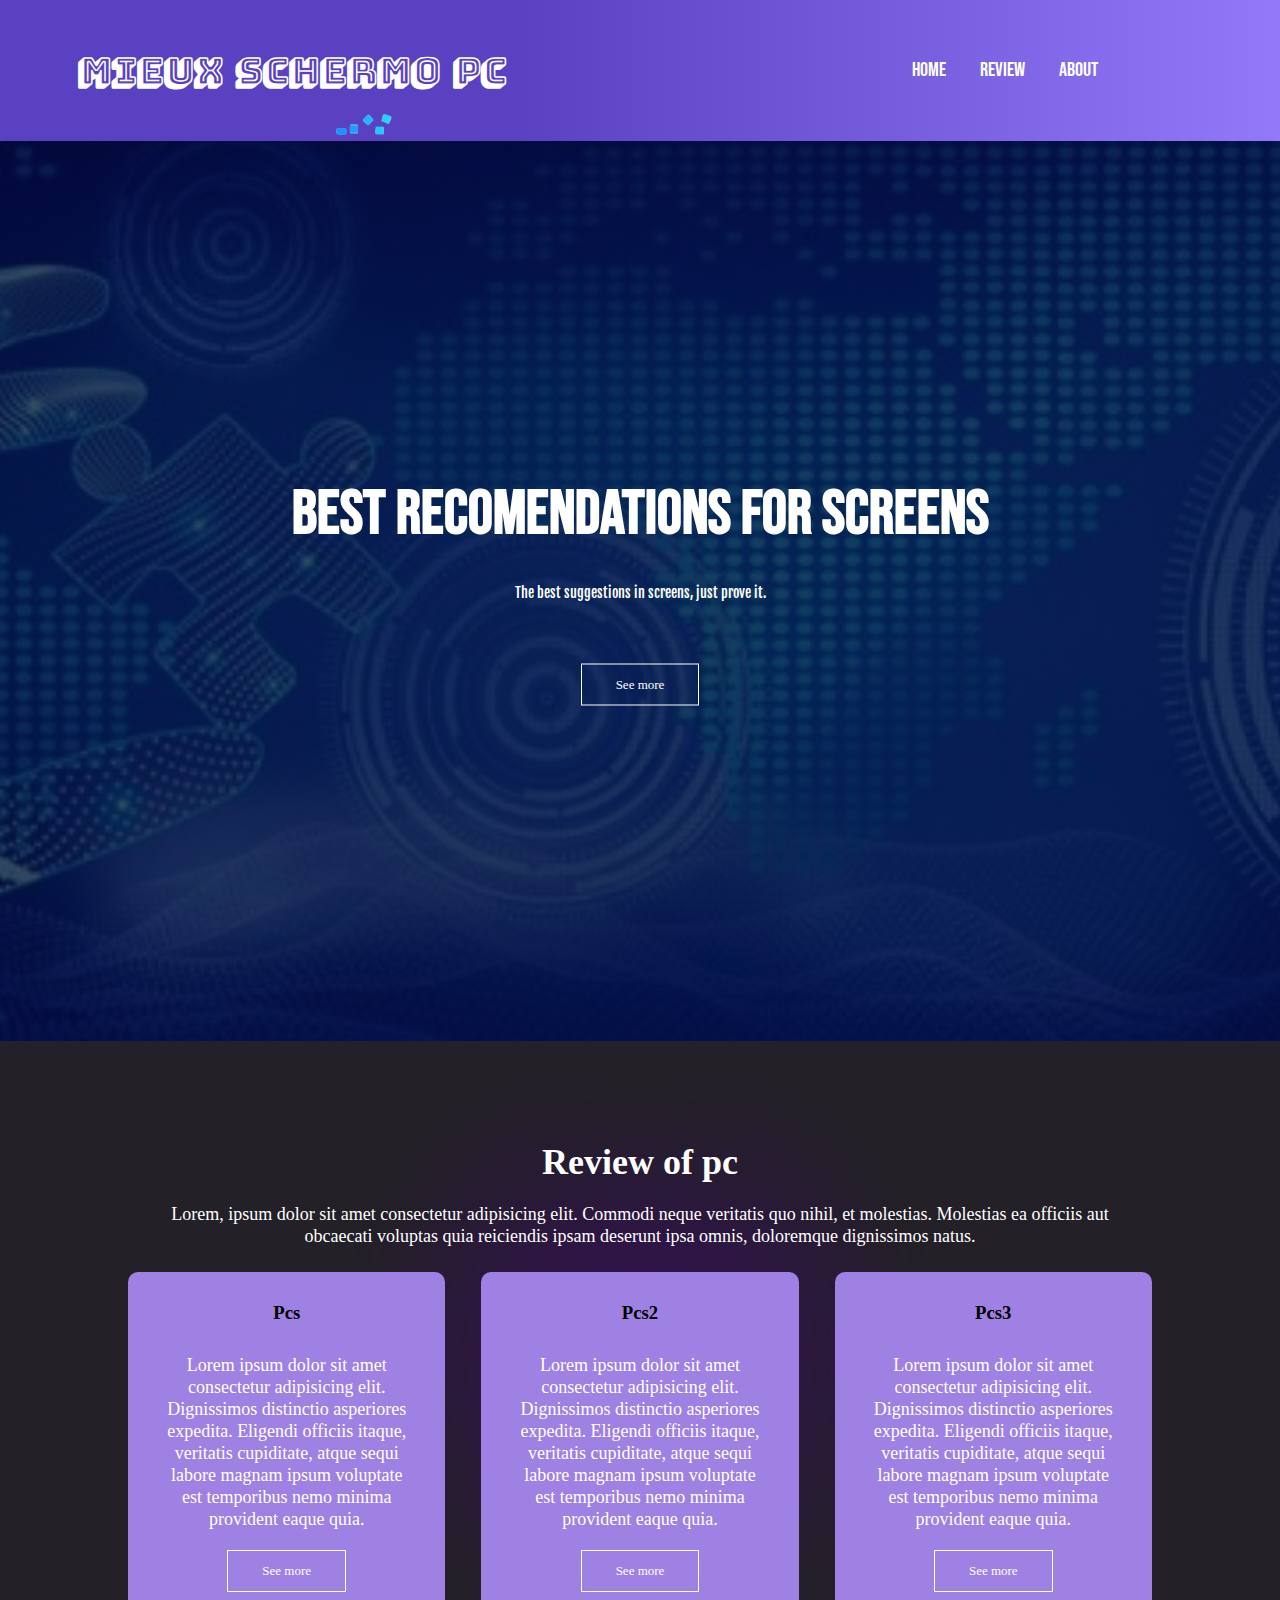
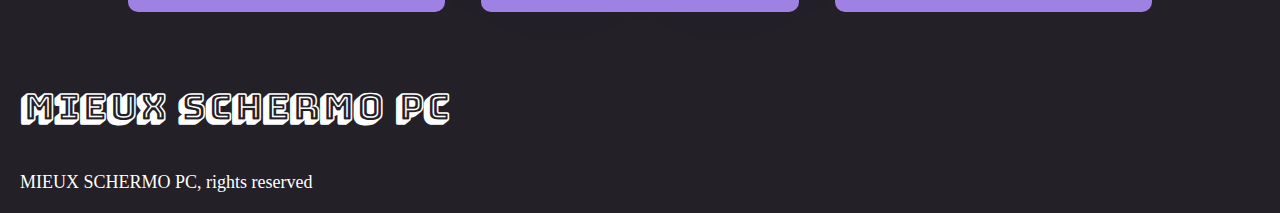
<file: index.html>
<!DOCTYPE html>
<html>
  <head>
    <meta name="viewport" content="with=device-width, initial-scale=1.0" />
    <title>Best suggestions for pc screens</title>
    <link rel="stylesheet" href="styleHome.css" />
    <link rel="preconnect" href="https://fonts.googleapis.com" />
    <link rel="preconnect" href="https://fonts.gstatic.com" crossorigin />
    <link
      rel="stylesheet"
      href="https://cdnjs.cloudflare.com/ajax/libs/font-awesome/4.7.0/css/font-awesome.min.css"
    />
    <link
      href="https://fonts.googleapis.com/css2?family=Bungee+Shade&display=swap"
      rel="stylesheet"
    />
    <link
      href="https://fonts.googleapis.com/css2?family=Bebas+Neue&display=swap"
      rel="stylesheet"
    />
    <link
      href="https://fonts.googleapis.com/css2?family=Fjalla+One&display=swap"
      rel="stylesheet"
    />
  </head>
  <body>
    <header>
      <nav>
        <h1 class="nav_title">MIEUX SCHERMO PC</h1>
        <div class="logo">
          <img
            src="logo.png"
            class="nav-logo"
            style="height: 160px; width: 200px"
          />
          <img
            src="loader2.gif"
            class="nav-gif"
            style="margin-left: -215px; margin-bottom: 40px"
          />
        </div>
        <div class="nav-links" id="navLinks">
          <i class="fa fa-times" onclick="hideMenu()"></i>
          <ul>
            <li><a href="index.html">HOME</a></li>
            <li><a href="review.html">REVIEW</a></li>
            <li><a href="about.html">ABOUT</a></li>
          </ul>
        </div>
        <i class="fa fa-bars" onclick="showMenu()"></i>
      </nav>
      <div class="header">
        <div class="text-box">
          <h1>Best Recomendations for Screens</h1>
          <p>The best suggestions in screens, just prove it.</p>
          <a href="" class="head-btn">See more</a>
        </div>
      </div>
    </header>

    <!-- HOME -->
    <main>
      <div class="review">
        <h1>Review of pc</h1>
        <p>
          Lorem, ipsum dolor sit amet consectetur adipisicing elit. Commodi
          neque veritatis quo nihil, et molestias. Molestias ea officiis aut
          obcaecati voluptas quia reiciendis ipsam deserunt ipsa omnis,
          doloremque dignissimos natus.
        </p>

        <div class="row">
          <div class="review-col">
            <h3>Pcs</h3>
            <p>
              Lorem ipsum dolor sit amet consectetur adipisicing elit.
              Dignissimos distinctio asperiores expedita. Eligendi officiis
              itaque, veritatis cupiditate, atque sequi labore magnam ipsum
              voluptate est temporibus nemo minima provident eaque quia.
            </p>
            <a href="" class="main-btn">See more</a>
          </div>
          <div class="review-col">
            <h3>Pcs2</h3>
            <p>
              Lorem ipsum dolor sit amet consectetur adipisicing elit.
              Dignissimos distinctio asperiores expedita. Eligendi officiis
              itaque, veritatis cupiditate, atque sequi labore magnam ipsum
              voluptate est temporibus nemo minima provident eaque quia.
            </p>
            <a href="" class="main-btn">See more</a>
          </div>
          <div class="review-col">
            <h3>Pcs3</h3>
            <p>
              Lorem ipsum dolor sit amet consectetur adipisicing elit.
              Dignissimos distinctio asperiores expedita. Eligendi officiis
              itaque, veritatis cupiditate, atque sequi labore magnam ipsum
              voluptate est temporibus nemo minima provident eaque quia.
            </p>
            <a href="" class="main-btn">See more</a>
          </div>
        </div>
      </div>
    </main>

    <footer>
      <div>
        <h1 class="nav_title">MIEUX SCHERMO PC</h1>
        <p>MIEUX SCHERMO PC, rights reserved</p>
      </div>
    </footer>
  </body>
</html>
</file>
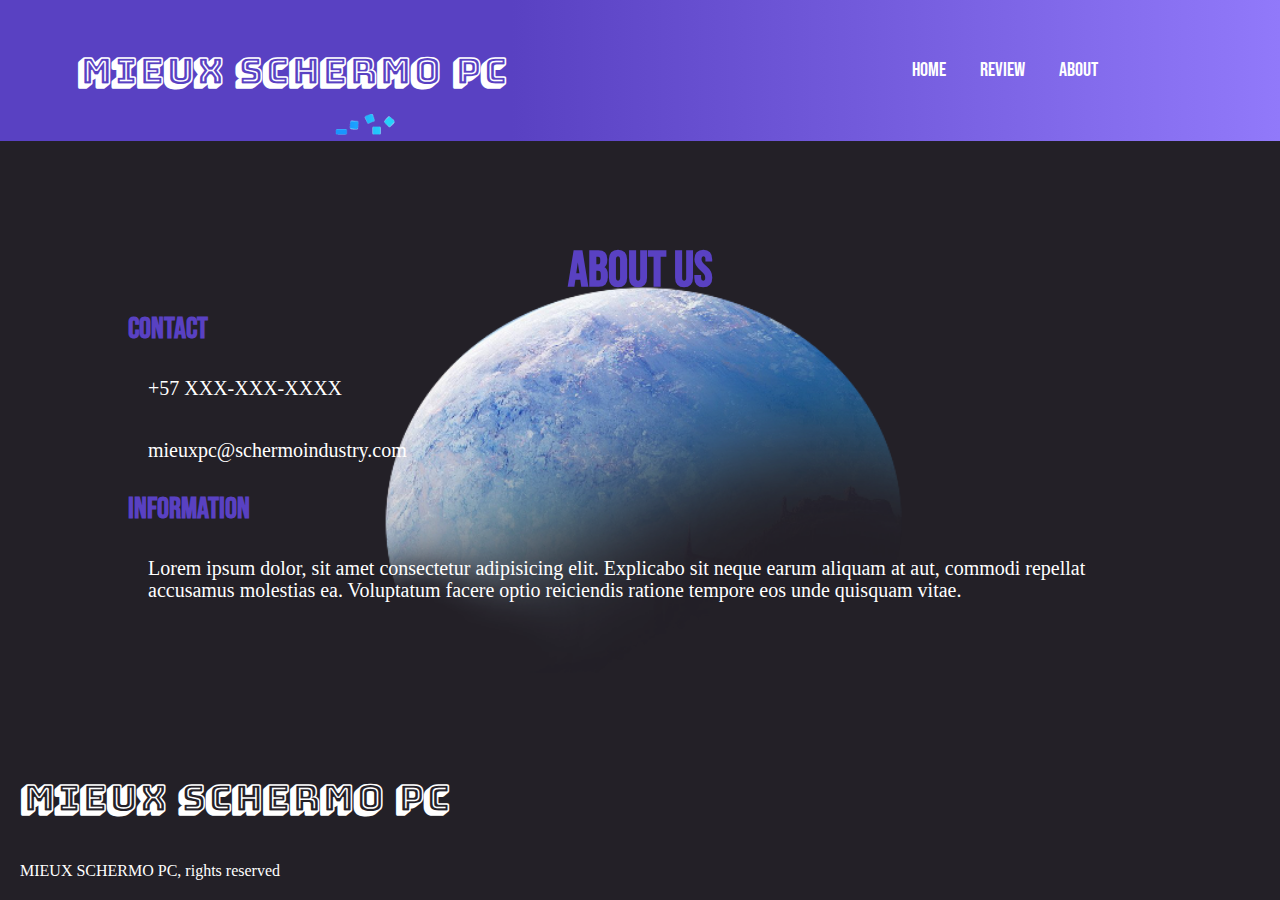
<file: about.html>
<!DOCTYPE html>
<html>
  <head>
    <meta name="viewport" content="with=device-width, initial-scale=1.0" />
    <title>Best suggestions for pc screens</title>
    <link rel="stylesheet" href="styleAbout.css" />
    <link rel="preconnect" href="https://fonts.googleapis.com" />
    <link rel="preconnect" href="https://fonts.gstatic.com" crossorigin />
    <link
      rel="stylesheet"
      href="https://cdnjs.cloudflare.com/ajax/libs/font-awesome/4.7.0/css/font-awesome.min.css"
    />
    <link
      href="https://fonts.googleapis.com/css2?family=Bungee+Shade&display=swap"
      rel="stylesheet"
    />
    <link
      href="https://fonts.googleapis.com/css2?family=Bebas+Neue&display=swap"
      rel="stylesheet"
    />
    <link
      href="https://fonts.googleapis.com/css2?family=Fjalla+One&display=swap"
      rel="stylesheet"
    />
  </head>
  <body>
    <header>
      <nav>
        <h1 class="nav_title">MIEUX SCHERMO PC</h1>
        <div class="logo">
          <img
            src="logo.png"
            class="nav-logo"
            style="height: 160px; width: 200px"
          />
          <img
            src="loader2.gif"
            class="nav-gif"
            style="margin-left: -215px; margin-bottom: 40px"
          />
        </div>
        <div class="nav-links" id="navLinks">
          <i class="fa fa-times" onclick="hideMenu()"></i>
          <ul>
            <li><a href="index.html">HOME</a></li>
            <li><a href="review.html">REVIEW</a></li>
            <li><a href="about.html">ABOUT</a></li>
          </ul>
        </div>
        <i class="fa fa-bars" onclick="showMenu()"></i>
      </nav>
    </header>

    <!-- ABOUT -->
    <main>
      <div class="about">
        <h1>About Us</h1>
        <div class="contact">
          <h2>Contact</h2>
          <p>+57 XXX-XXX-XXXX</p>
          <p>mieuxpc@schermoindustry.com</p>
          <h2>Information</h2>
          <p>
            Lorem ipsum dolor, sit amet consectetur adipisicing elit. Explicabo
            sit neque earum aliquam at aut, commodi repellat accusamus molestias
            ea. Voluptatum facere optio reiciendis ratione tempore eos unde
            quisquam vitae.
          </p>
        </div>
      </div>
    </main>

    <footer>
      <div>
        <h1 class="nav_title">MIEUX SCHERMO PC</h1>
        <p>MIEUX SCHERMO PC, rights reserved</p>
      </div>
    </footer>
  </body>
</html>
</file>
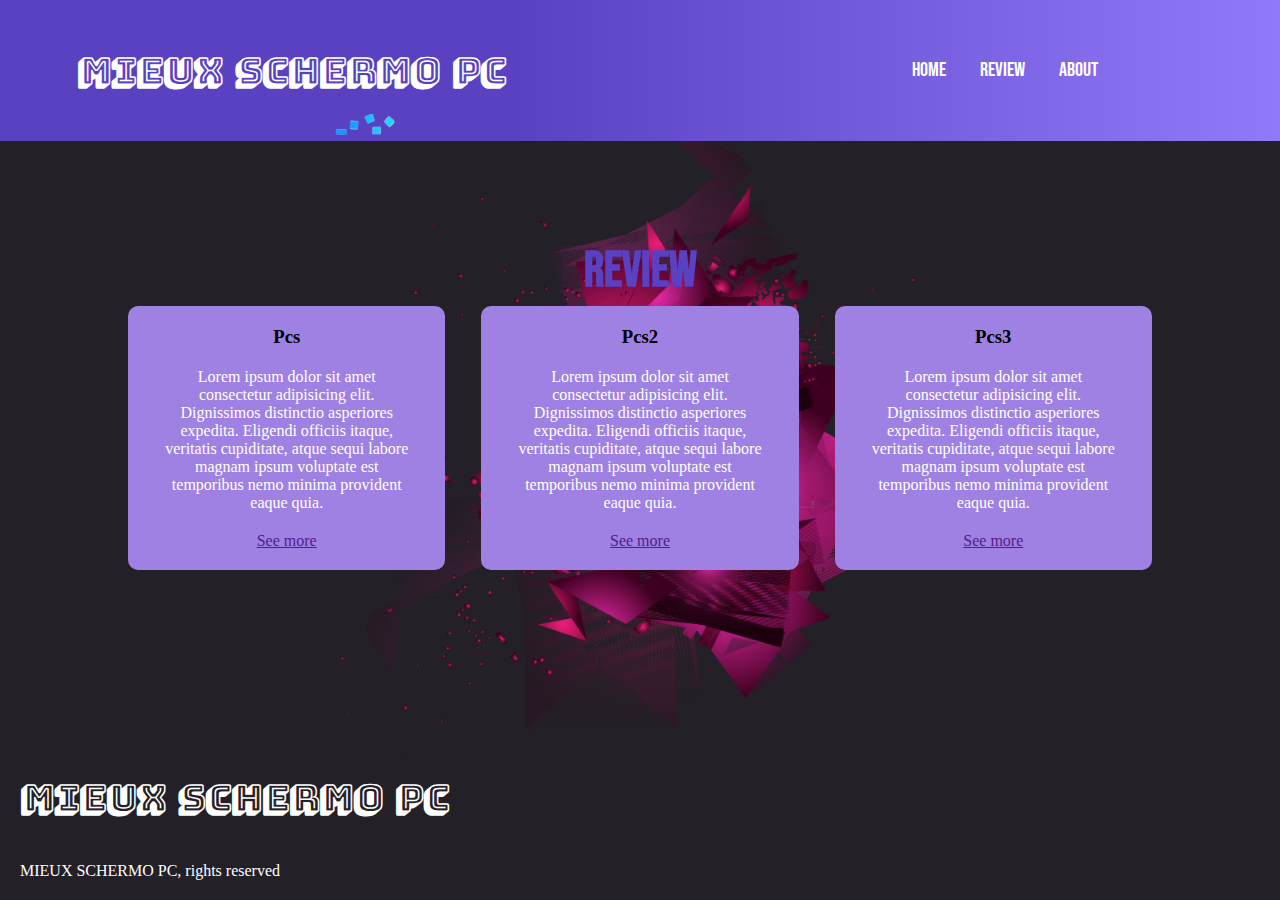
<file: review.html>
<!DOCTYPE html>
<html>
  <head>
    <meta name="viewport" content="with=device-width, initial-scale=1.0" />
    <title>Best suggestions for pc screens</title>
    <link rel="stylesheet" href="styleReview.css" />
    <link rel="preconnect" href="https://fonts.googleapis.com" />
    <link rel="preconnect" href="https://fonts.gstatic.com" crossorigin />
    <link
      rel="stylesheet"
      href="https://cdnjs.cloudflare.com/ajax/libs/font-awesome/4.7.0/css/font-awesome.min.css"
    />
    <link
      href="https://fonts.googleapis.com/css2?family=Bungee+Shade&display=swap"
      rel="stylesheet"
    />
    <link
      href="https://fonts.googleapis.com/css2?family=Bebas+Neue&display=swap"
      rel="stylesheet"
    />
    <link
      href="https://fonts.googleapis.com/css2?family=Fjalla+One&display=swap"
      rel="stylesheet"
    />
  </head>
  <body>
    <header>
      <nav>
        <h1 class="nav_title">MIEUX SCHERMO PC</h1>
        <div class="logo">
          <img
            src="logo.png"
            class="nav-logo"
            style="height: 160px; width: 200px"
          />
          <img
            src="loader2.gif"
            class="nav-gif"
            style="margin-left: -215px; margin-bottom: 40px"
          />
        </div>
        <div class="nav-links" id="navLinks">
          <i class="fa fa-times" onclick="hideMenu()"></i>
          <ul>
            <li><a href="index.html">HOME</a></li>
            <li><a href="review.html">REVIEW</a></li>
            <li><a href="about.html">ABOUT</a></li>
          </ul>
        </div>
        <i class="fa fa-bars" onclick="showMenu()"></i>
      </nav>
    </header>

    <!-- REVIEW -->
    <main>
      <div class="about">
        <h1>Review</h1>

        <div class="row">
          <div class="review-col">
            <h3>Pcs</h3>
            <p>
              Lorem ipsum dolor sit amet consectetur adipisicing elit.
              Dignissimos distinctio asperiores expedita. Eligendi officiis
              itaque, veritatis cupiditate, atque sequi labore magnam ipsum
              voluptate est temporibus nemo minima provident eaque quia.
            </p>
            <a href="" class="main-btn">See more</a>
          </div>
          <div class="review-col">
            <h3>Pcs2</h3>
            <p>
              Lorem ipsum dolor sit amet consectetur adipisicing elit.
              Dignissimos distinctio asperiores expedita. Eligendi officiis
              itaque, veritatis cupiditate, atque sequi labore magnam ipsum
              voluptate est temporibus nemo minima provident eaque quia.
            </p>
            <a href="" class="main-btn">See more</a>
          </div>
          <div class="review-col">
            <h3>Pcs3</h3>
            <p>
              Lorem ipsum dolor sit amet consectetur adipisicing elit.
              Dignissimos distinctio asperiores expedita. Eligendi officiis
              itaque, veritatis cupiditate, atque sequi labore magnam ipsum
              voluptate est temporibus nemo minima provident eaque quia.
            </p>
            <a href="" class="main-btn">See more</a>
          </div>
        </div>
      </div>
    </main>

    <footer>
      <div>
        <h1 class="nav_title">MIEUX SCHERMO PC</h1>
        <p>MIEUX SCHERMO PC, rights reserved</p>
      </div>
    </footer>
  </body>
</html>
</file>
<file: styleHome.css>
* {
    margin: 0;
    padding: 0;
}

.header {
    min-height: 100vh;
    width: 100%;
    background-image: linear-gradient(rgba(4, 9, 30, 0.7),
            rgba(4, 9, 30, 0.7)), url(image1.png);
    background-position: center;
    background-size: cover;
    position: relative;
}

nav {
    display: flex;
    padding: 2% 6%;
    justify-content: space-between;
    align-items: center;
    background: linear-gradient(to right, #5941c2 40%, #9179FA 100%);
    height: 10vh;
}

.nav_title {
    color: #fff;
    font-family: 'Bungee Shade', cursive;
    font-size: 36px;
    font-weight: 600;
    color: #fff;
}

.logo img {
    width: 150px;
}

.nav-links {
    flex: 1;
    text-align: right;
    margin-right: 10vh;
}

.nav-links ul li {
    list-style: none;
    display: inline-block;
    padding: 10px 15px;
    position: relative;
}

.nav-links ul li a {
    color: #fff;
    text-decoration: none;
    font-size: 20px;
    font-family: 'Bebas Neue', cursive;
}

.nav-links ul li::after {
    content: '';
    width: 0%;
    height: 2px;
    background: #9179FA;
    display: block;
    margin: auto;
    transition: 0.5s;
}

.nav-links ul li:hover::after {
    width: 100%;
}

.text-box {
    width: 90%;
    color: #fff;
    position: absolute;
    top: 50%;
    left: 50%;
    transform: translate(-50%, -50%);
    text-align: center;
}

.text-box h1 {
    font-size: 62px;
    font-family: 'Bebas Neue', cursive;
}

.text-box p {
    margin: 10px 0 40px;
    font-size: 14px;
    color: #fff;
    font-family: 'Fjalla One', sans-serif;
}

.head-btn {
    display: inline-block;
    text-decoration: none;
    color: #fff;
    border: 1px solid #fff;
    padding: 12px 34px;
    font-size: 13px;
    background: transparent;
    position: relative;
    cursor: pointer;
}

.head-btn:hover {
    border: 1px solid #9179FA;
    background: #9179FA;
    transition: 1s;
}

.main-btn {
    display: inline-block;
    text-decoration: none;
    color: #fff;
    border: 1px solid #fff;
    padding: 12px 34px;
    font-size: 13px;
    background: transparent;
    position: relative;
    cursor: pointer;
}

.main-btn:hover {
    border: 1px solid #9179FA;
    background: #797979;
    transition: 1s;
}

nav .fa {
    display: none;
}

/* Media for cel*/
@media (max-width: 700px) {
    .nav_title {
        font-size: 16px;
    }

    .nav-links ul li a {
        font-size: 15px;
    }
}

main {
    width: 100%;
    background: rgb(35, 32, 39);
}

.review {
    width: 80%;
    margin: auto;
    text-align: center;
    padding-top: 100px;
    background-image: url(backgroundabout.png);
    background-repeat: no-repeat;
    background-position: center;
    background-size: 600px;
}

h1 {
    font-size: 36px;
    font-weight: 600;
    color: #fff;
}

p {
    color: rgb(0, 0, 0);
    font-size: 18px;
    font-weight: 300;
    line-height: 22px;
    padding: 10px;
}

.row {
    margin-top: 5px;
    display: flex;
    justify-content: space-between;
}

.review-col {
    flex-basis: 31%;
    background: #9f81e4;
    border-radius: 10px;
    margin-bottom: 5%;
    padding: 20px 12px;
    box-sizing: border-box;
    transition: 0.5s;
}

h3 {
    text-align: center;
    font-weight: 600;
    margin: 10px 0;
}

.review-col:hover {
    box-shadow: 0 0 20px 0px rgba(0, 0, 0, 0.2);
}

/* Media for cel */
@media(max-width: 700px) {
    .row {
        flex-direction: column;
    }
}

footer {
    background: rgb(35, 32, 39);
    width: 100%;
    height: 100%;
}

footer h1,
p {
    color: white;
    padding: 20px;
}
</file>
<file: styleAbout.css>
* {
    margin: 0;
    padding: 0;
}

nav {
    display: flex;
    padding: 2% 6%;
    justify-content: space-between;
    align-items: center;
    background: linear-gradient(to right, #5941c2 40%, #9179FA 100%);
    height: 10vh;
}

.nav_title {
    color: #fff;
    font-family: 'Bungee Shade', cursive;
    font-size: 36px;
    font-weight: 600;
    color: #fff;
}

.logo img {
    width: 150px;
}

.nav-links {
    flex: 1;
    text-align: right;
    margin-right: 10vh;
}

.nav-links ul li {
    list-style: none;
    display: inline-block;
    padding: 10px 15px;
    position: relative;
}

.nav-links ul li a {
    color: #fff;
    text-decoration: none;
    font-size: 20px;
    font-family: 'Bebas Neue', cursive;
}

.nav-links ul li::after {
    content: '';
    width: 0%;
    height: 2px;
    background: #9179FA;
    display: block;
    margin: auto;
    transition: 0.5s;
}

.nav-links ul li:hover::after {
    width: 100%;
}

nav .fa {
    display: none;
}

main {
    width: 100%;
    background: rgb(35, 32, 39);
}

.about {
    width: 80%;
    height: 60vh;
    margin: auto;
    text-align: center;
    padding-top: 100px;
    position: relative;
    background-image: url(backgroundabout3.png);
    background-repeat: no-repeat;
    background-position: center;
    background-size: 600px;
}

.contact {
    text-align: left;
    justify-content: center;

}

h2 {
    text-align: left;
    font-weight: 600;
    margin: 10px 0;
    color: #5941c2;
    font-family: 'Bebas Neue', cursive;
    font-size: 30px;
}

.about h1 {
    font-size: 36px;
    font-weight: 600;
    color: #5941c2;
    font-size: 50px;
    font-family: 'Bebas Neue', cursive;
}

footer h1 {
    font-size: 36px;
    font-weight: 600;
    color: #fff;
}

.contact p {
    color: rgb(0, 0, 0);
    font-size: 20px;
    font-weight: 300;
    line-height: 22px;
    padding: 20px;
    color: #fff;
}

footer {
    background: rgb(35, 32, 39);
    width: 100%;
    position: absolute;
    bottom: 0;
    left: 0;
    right: 0;
}

footer h1,
p {
    color: white;
    padding: 20px;
}

/* Media for cel*/
@media (max-width: 700px) {
    .nav_title {
        font-size: 16px;
    }

    .nav-links ul li a {
        font-size: 15px;
    }
}
</file>
<file: styleReview.css>
* {
    margin: 0;
    padding: 0;
}

nav {
    display: flex;
    padding: 2% 6%;
    justify-content: space-between;
    align-items: center;
    background: linear-gradient(to right, #5941c2 40%, #9179FA 100%);
    height: 10vh;
}

.nav_title {
    color: #fff;
    font-family: 'Bungee Shade', cursive;
    font-size: 36px;
    font-weight: 600;
    color: #fff;
}

.logo img {
    width: 150px;
}

.nav-links {
    flex: 1;
    text-align: right;
    margin-right: 10vh;
}

.nav-links ul li {
    list-style: none;
    display: inline-block;
    padding: 10px 15px;
    position: relative;
}

.nav-links ul li a {
    color: #fff;
    text-decoration: none;
    font-size: 20px;
    font-family: 'Bebas Neue', cursive;
}

.nav-links ul li::after {
    content: '';
    width: 0%;
    height: 2px;
    background: #9179FA;
    display: block;
    margin: auto;
    transition: 0.5s;
}

.nav-links ul li:hover::after {
    width: 100%;
}

nav .fa {
    display: none;
}

main {
    width: 100%;
    background: rgb(35, 32, 39);
}

.about {
    width: 80%;
    height: 60vh;
    margin: auto;
    text-align: center;
    padding-top: 100px;
    position: relative;
    background-image: url(backgroundreview.png);
    background-repeat: no-repeat;
    background-position: center;
    background-size: 600px;
}

.contact {
    text-align: left;
    justify-content: center;

}

h2 {
    text-align: left;
    font-weight: 600;
    margin: 10px 0;
    color: #5941c2;
    font-family: 'Bebas Neue', cursive;
    font-size: 30px;
}

.about h1 {
    font-size: 36px;
    font-weight: 600;
    color: #5941c2;
    font-size: 50px;
    font-family: 'Bebas Neue', cursive;
}

footer h1 {
    font-size: 36px;
    font-weight: 600;
    color: #fff;
}

.contact p {
    color: rgb(0, 0, 0);
    font-size: 20px;
    font-weight: 300;
    line-height: 22px;
    padding: 20px;
    color: #fff;
}

footer {
    background: rgb(35, 32, 39);
    width: 100%;
    position: absolute;
    bottom: 0;
    left: 0;
    right: 0;
}

footer h1,
p {
    color: white;
    padding: 20px;
}

/* Media for cel*/
@media (max-width: 700px) {
    .nav_title {
        font-size: 16px;
    }

    .nav-links ul li a {
        font-size: 15px;
    }
}



.row {
    margin-top: 5px;
    display: flex;
    justify-content: space-between;
}

.review-col {
    flex-basis: 31%;
    background: #9f81e4;
    border-radius: 10px;
    margin-bottom: 5%;
    padding: 20px 12px;
    box-sizing: border-box;
    transition: 0.5s;
}

.review-col:hover {
    box-shadow: 0 0 20px 0px rgba(0, 0, 0, 0.2);
}

/* Media for cel */
@media(max-width: 700px) {
    .row {
        flex-direction: column;
    }
}
</file>
